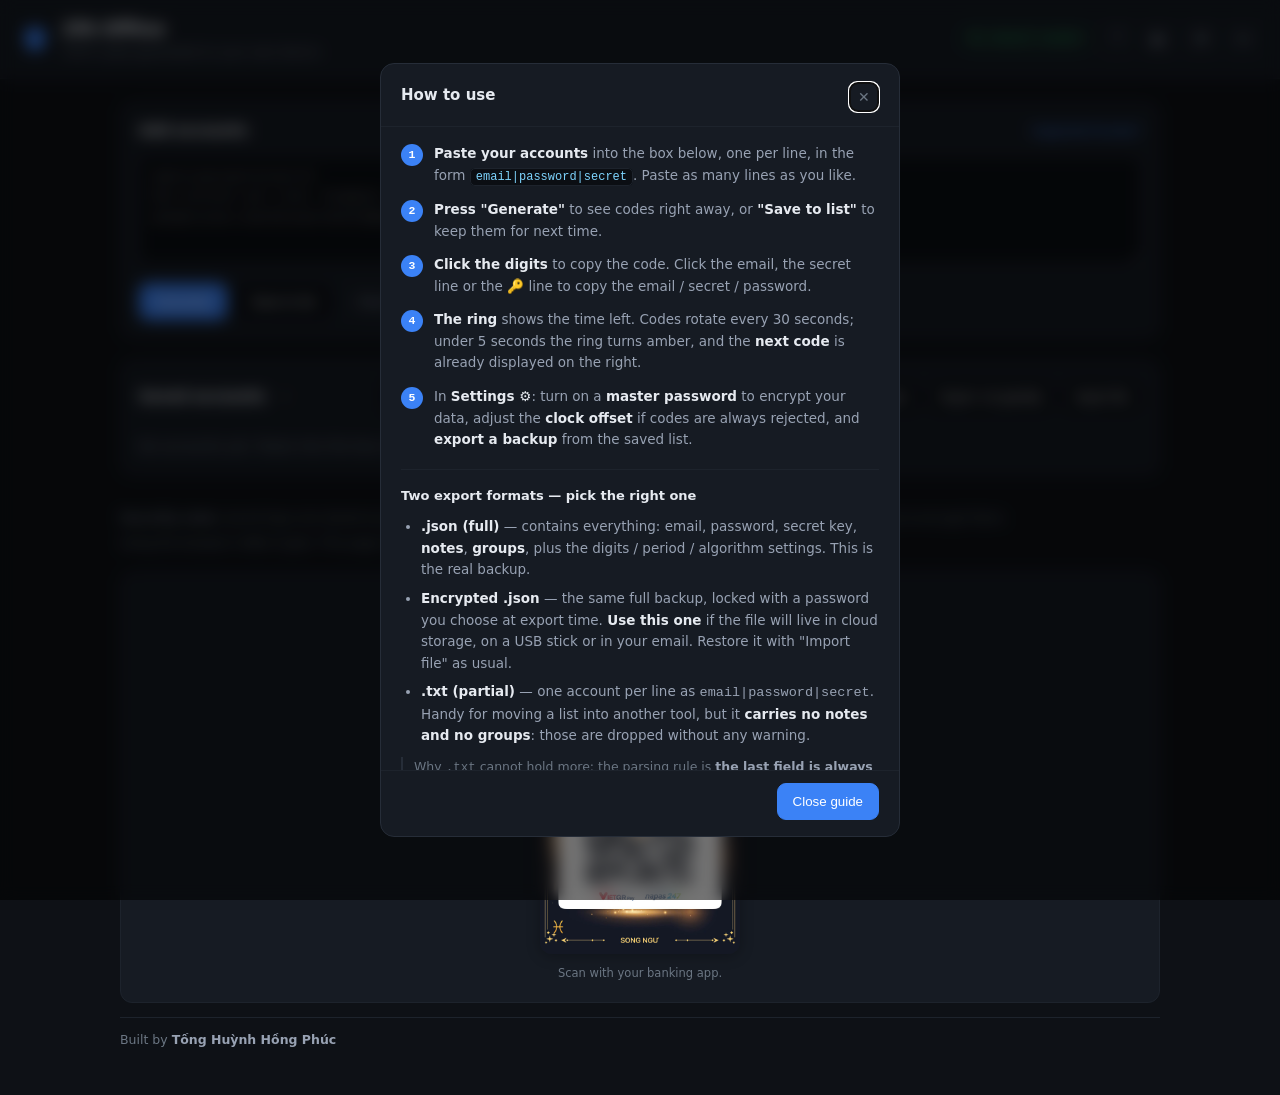
<file: index.html>
<!DOCTYPE html>
<html lang="vi" data-theme="dark">
<head>
<meta charset="utf-8">
<meta name="viewport" content="width=device-width, initial-scale=1, viewport-fit=cover">
<meta name="color-scheme" content="dark light">
<meta name="referrer" content="no-referrer">
<!-- connect-src 'none' khiến trang KHÔNG THỂ gửi request đi đâu, ở mức trình duyệt
     cưỡng chế. Người dùng tự kiểm chứng được bằng DevTools thay vì phải tin lời hứa.
     Đặt ở <meta> nên chỉ áp cho document, không áp cho sw.js (service worker cần
     fetch để cache offline). -->
<meta http-equiv="Content-Security-Policy" content="default-src 'none'; script-src 'self'; style-src 'self'; img-src 'self'; manifest-src 'self'; worker-src 'self'; connect-src 'none'; base-uri 'none'; form-action 'none'">
<title>2FA Offline — Tạo mã xác thực tại máy</title>
<link rel="manifest" href="manifest.webmanifest">
<link rel="icon" href="icons/icon.svg" type="image/svg+xml">
<link rel="stylesheet" href="css/style.css">
</head>
<body>

<header class="topbar">
  <div class="brand">
    <svg class="brand-mark" viewBox="0 0 24 24" aria-hidden="true">
      <path d="M12 2 4 5.5v6c0 5 3.4 9.4 8 10.5 4.6-1.1 8-5.5 8-10.5v-6L12 2z"/>
    </svg>
    <div>
      <h1>2FA Offline</h1>
      <p class="brand-sub" data-i18n="brandSub"></p>
    </div>
  </div>
  <div class="topbar-actions">
    <span class="pill pill-ok" id="netBadge" data-i18n="netBadge"
          data-i18n-attr="title:netBadgeTitle"></span>
    <button class="icon-btn" id="btnLock" type="button"
            data-i18n-attr="title:lockNow;aria-label:lockNow" hidden>🔒</button>
    <button class="icon-btn" id="btnGuide" type="button" aria-expanded="false" aria-controls="guide"
            data-i18n-attr="title:guideBtn;aria-label:guideBtn">?</button>
    <button class="icon-btn" id="btnTheme" type="button"
            data-i18n-attr="title:themeBtn;aria-label:themeBtn">◐</button>
    <button class="icon-btn" id="btnSettings" type="button"
            data-i18n-attr="title:settingsBtn;aria-label:settingsBtn">⚙</button>
    <button class="icon-btn icon-btn-text" id="btnLang" type="button"
            data-i18n="langSwitchLabel" data-i18n-attr="title:langSwitchTitle;aria-label:langSwitchTitle"></button>
  </div>
</header>

<main>
  <!-- ============ Ô nhập nhanh ============ -->
  <section class="card panel">
    <div class="panel-head">
      <h2 data-i18n="inputHeading"></h2>
      <button class="link-btn" id="btnFormatHelp" type="button" data-i18n="formatHelpBtn"></button>
    </div>

    <textarea id="input" spellcheck="false" autocapitalize="off" autocorrect="off"
      data-i18n-attr="placeholder:inputPlaceholder"></textarea>

    <div id="formatHelp" class="help" hidden>
      <ul>
        <li data-i18n-html="fmt1"></li>
        <li data-i18n-html="fmt2"></li>
        <li data-i18n-html="fmt3"></li>
        <li data-i18n-html="fmt4"></li>
      </ul>
    </div>

    <div class="row-actions">
      <button class="btn btn-primary" id="btnGenerate" type="button" data-i18n="btnGenerate"></button>
      <button class="btn" id="btnSaveAll" type="button" data-i18n="btnSaveAll"></button>
      <button class="btn btn-ghost" id="btnClearInput" type="button" data-i18n="btnClearInput"></button>
      <label class="inline-field"><span data-i18n="saveGroupLabel"></span>
        <input type="text" id="saveGroup" list="groupList" autocomplete="off" maxlength="40"
               data-i18n-attr="placeholder:saveGroupPlaceholder">
      </label>
    </div>

    <datalist id="groupList"></datalist>

    <div id="parseErrors" class="errors" hidden></div>
    <div id="quickList" class="grid"></div>
  </section>

  <!-- ============ Danh sách đã lưu ============ -->
  <section class="card panel">
    <div class="panel-head">
      <h2><span data-i18n="vaultHeading"></span> <span class="count" id="vaultCount">0</span></h2>
      <div class="panel-tools">
        <input type="search" id="search" autocomplete="off"
               data-i18n-attr="placeholder:searchPlaceholder">
        <button class="btn btn-sm" id="btnSelectMode" type="button"></button>
        <button class="btn btn-sm" id="btnExportJson" type="button"
                data-i18n="btnExportJson" data-i18n-attr="title:exportJsonTitle"></button>
        <button class="btn btn-sm" id="btnExportEnc" type="button"
                data-i18n="btnExportEnc" data-i18n-attr="title:exportEncTitle"></button>
        <button class="btn btn-sm" id="btnExportTxt" type="button"
                data-i18n="btnExportTxt" data-i18n-attr="title:exportTxtTitle"></button>
        <button class="btn btn-sm" id="btnImport" type="button" data-i18n="btnImport"></button>
        <input type="file" id="fileImport" accept=".json,.txt,.csv,text/plain,application/json" hidden>
      </div>
    </div>

    <div id="groupBar" class="group-bar" hidden></div>

    <div id="groupActions" class="group-actions" hidden>
      <span><span data-i18n="groupWord"></span> <b id="gaName"></b></span>
      <span class="ga-colors" id="gaColors" role="radiogroup" data-i18n-attr="aria-label:colorLabel"></span>
      <button class="btn btn-sm" id="btnGroupRename" type="button" data-i18n="btnGroupRename"></button>
      <button class="btn btn-sm btn-danger" id="btnGroupDelete" type="button" data-i18n="btnGroupDelete"></button>
    </div>

    <div id="bulkBar" class="bulk-bar" hidden>
      <span class="bulk-count"><span data-i18n="bulkSelected"></span> <b id="bulkCount">0</b></span>
      <input type="text" id="bulkGroup" list="groupList" maxlength="40" autocomplete="off"
             data-i18n-attr="placeholder:bulkGroupPlaceholder">
      <button class="btn btn-sm btn-primary" id="btnBulkAssign" type="button" data-i18n="btnBulkAssign"></button>
      <button class="btn btn-sm" id="btnBulkUngroup" type="button" data-i18n="btnBulkUngroup"></button>
      <button class="btn btn-sm" id="btnBulkSelectAll" type="button" data-i18n="btnBulkSelectAll"></button>
      <button class="btn btn-sm" id="btnBulkClear" type="button" data-i18n="btnBulkClear"></button>
      <button class="btn btn-sm btn-danger" id="btnBulkDelete" type="button" data-i18n="btnBulkDelete"></button>
    </div>

    <div id="vaultList" class="grid"></div>
    <p class="empty" id="vaultEmpty"></p>
  </section>
</main>

<footer class="foot">
  <p id="footSecurity"></p>
  <p class="crypto-note" id="cryptoNote"></p>

  <!-- Tự ẩn nếu chưa có icons/donate-qr.png. Trình xử lý gắn bằng JS chứ không
       dùng onerror inline, vì CSP script-src 'self' chặn inline handler. -->
  <section class="support" id="support" hidden>
    <h2 data-i18n="supportHeading"></h2>
    <p data-i18n="supportText"></p>
    <img id="donateQr" src="icons/donate-qr.png" data-i18n-attr="alt:qrAlt">
    <p class="support-note" data-i18n="supportNote"></p>
  </section>

  <p class="credit" data-i18n-html="credit"></p>
</footer>

<!-- ============ Dialog: hướng dẫn sử dụng ============ -->
<dialog id="guideDialog" class="dlg modal">
  <div class="modal-head">
    <h3 data-i18n="guideHeading"></h3>
    <button class="modal-close" id="btnGuideClose" type="button"
            data-i18n-attr="title:btnClose;aria-label:btnClose">✕</button>
  </div>

  <div class="modal-body">
    <ol class="guide-steps">
      <li><span class="step-num">1</span><span data-i18n-html="guideStep1"></span></li>
      <li><span class="step-num">2</span><span data-i18n-html="guideStep2"></span></li>
      <li><span class="step-num">3</span><span data-i18n-html="guideStep3"></span></li>
      <li><span class="step-num">4</span><span data-i18n-html="guideStep4"></span></li>
      <li><span class="step-num">5</span><span data-i18n-html="guideStep5"></span></li>
    </ol>

    <h4 class="guide-sec-title" data-i18n="guideExportTitle"></h4>
    <ul class="guide-notes">
      <li data-i18n-html="guideExportJson"></li>
      <li data-i18n-html="guideExportEnc"></li>
      <li data-i18n-html="guideExportTxt"></li>
    </ul>
    <p class="guide-aside" data-i18n-html="guideExportWhy"></p>
    <p class="guide-tip" data-i18n-html="guideExportAdvice"></p>

    <h4 class="guide-sec-title" data-i18n="guideNoteTitle"></h4>
    <ul class="guide-notes">
      <li data-i18n-html="guideNote1"></li>
      <li data-i18n-html="guideNote2"></li>
    </ul>

    <h4 class="guide-risk-title" data-i18n="guideRiskTitle"></h4>
    <ul class="guide-risks">
      <li data-i18n-html="guideRisk1"></li>
      <li data-i18n-html="guideRisk2"></li>
      <li data-i18n-html="guideRisk3"></li>
      <li data-i18n-html="guideRisk4"></li>
      <li data-i18n-html="guideRisk5"></li>
      <li data-i18n-html="guideRisk6"></li>
    </ul>
  </div>

  <div class="modal-foot">
    <button class="btn btn-primary" id="btnGuideDone" type="button" data-i18n="guideClose"></button>
  </div>
</dialog>

<!-- ============ Màn khoá ============ -->
<div id="lockScreen" class="lock" hidden>
  <div class="lock-box">
    <svg class="lock-icon" viewBox="0 0 24 24" aria-hidden="true">
      <path d="M12 2 4 5.5v6c0 5 3.4 9.4 8 10.5 4.6-1.1 8-5.5 8-10.5v-6L12 2z"/>
    </svg>
    <h2 data-i18n="lockHeading"></h2>
    <p class="lock-sub" data-i18n="lockSub"></p>
    <form id="lockForm" autocomplete="off">
      <input type="password" id="lockPw" autocomplete="current-password"
             data-i18n-attr="placeholder:lockPwPlaceholder">
      <p class="dlg-error" id="lockErr" hidden></p>
      <button class="btn btn-primary" id="btnUnlock" type="submit" data-i18n="btnUnlock"></button>
    </form>
    <button class="link-btn" id="btnForgot" type="button" data-i18n="btnForgot"></button>
    <button class="link-btn link-danger" id="btnLockWipe" type="button" data-i18n="btnLockWipe"></button>
  </div>
</div>

<!-- ============ Dialog: sửa tài khoản ============ -->
<dialog id="editDialog" class="dlg">
  <form method="dialog" id="editForm">
    <h3 id="editTitle" data-i18n="editTitle"></h3>
    <label><span data-i18n="fLabel"></span>
      <input type="text" id="fLabel" autocomplete="off" required>
    </label>
    <label><span data-i18n="fPassword"></span> <span class="muted" data-i18n="optional"></span>
      <span class="field-reveal">
        <input type="password" id="fPassword" autocomplete="new-password">
        <button class="btn btn-sm btn-ghost" id="btnTogglePw" type="button" aria-pressed="false"
                aria-controls="fPassword" data-i18n="btnShowField"></button>
      </span>
    </label>
    <label><span data-i18n="fSecret"></span>
      <input type="text" id="fSecret" autocomplete="off" spellcheck="false" required>
    </label>
    <label><span data-i18n="fGroup"></span> <span class="muted" data-i18n="groupHint"></span>
      <input type="text" id="fGroup" list="groupList" autocomplete="off" maxlength="40">
    </label>
    <label><span data-i18n="fNote"></span> <span class="muted" data-i18n="optional"></span>
      <input type="text" id="fNote" autocomplete="off">
    </label>
    <div class="field-row">
      <label><span data-i18n="fDigits"></span>
        <select id="fDigits"><option>6</option><option>7</option><option>8</option></select>
      </label>
      <label><span data-i18n="fPeriod"></span>
        <input type="number" id="fPeriod" min="10" max="300" step="1">
      </label>
      <label><span data-i18n="fAlgorithm"></span>
        <select id="fAlgorithm">
          <option value="SHA-1">SHA-1</option>
          <option value="SHA-256">SHA-256</option>
          <option value="SHA-512">SHA-512</option>
        </select>
      </label>
    </div>
    <p class="dlg-error" id="editError" hidden></p>
    <div class="dlg-actions">
      <button class="btn btn-ghost" value="cancel" type="submit" data-i18n="btnCancel"></button>
      <button class="btn btn-primary" id="btnEditSave" value="save" type="submit" data-i18n="btnSave"></button>
    </div>
  </form>
</dialog>

<!-- ============ Dialog: đặt mật khẩu chính ============ -->
<dialog id="pwDialog" class="dlg">
  <form id="pwForm" autocomplete="off">
    <h3 id="pwTitle"></h3>
    <p class="muted small" id="pwIntro"></p>
    <label><span data-i18n="pwNew"></span>
      <input type="password" id="pwNew" autocomplete="new-password">
    </label>
    <label><span data-i18n="pwConfirm"></span>
      <input type="password" id="pwConfirm" autocomplete="new-password">
    </label>
    <p class="warn-box" id="pwWarn" data-i18n="pwWarn"></p>
    <p class="dlg-error" id="pwError" hidden></p>
    <div class="dlg-actions">
      <button class="btn btn-ghost" type="button" id="btnPwCancel" data-i18n="btnCancel"></button>
      <button class="btn btn-primary" id="btnPwOk" type="submit" data-i18n="btnConfirm"></button>
    </div>
  </form>
</dialog>

<!-- ============ Dialog: mở file backup mã hoá ============ -->
<dialog id="backupPwDialog" class="dlg">
  <form id="bpForm" autocomplete="off">
    <h3 data-i18n="bpHeading"></h3>
    <p class="muted small" data-i18n="bpIntro"></p>
    <label><span data-i18n="bpPwLabel"></span>
      <input type="password" id="bpPw" autocomplete="off">
    </label>
    <p class="dlg-error" id="bpError" hidden></p>
    <div class="dlg-actions">
      <button class="btn btn-ghost" type="button" id="btnBpCancel" data-i18n="btnCancel"></button>
      <button class="btn btn-primary" id="btnBpOk" type="submit" data-i18n="btnDecrypt"></button>
    </div>
  </form>
</dialog>

<!-- ============ Dialog: cài đặt ============ -->
<dialog id="settingsDialog" class="dlg">
  <form method="dialog">
    <h3 data-i18n="settingsHeading"></h3>

    <label class="check">
      <input type="checkbox" id="sReveal"> <span data-i18n="sReveal"></span>
    </label>
    <label class="check">
      <input type="checkbox" id="sShowPw"> <span data-i18n="sShowPw"></span>
    </label>
    <label class="check">
      <input type="checkbox" id="sClearClip"> <span data-i18n="sClearClip"></span>
    </label>

    <label><span data-i18n="langLabel"></span>
      <select id="sLang">
        <option value="vi">Tiếng Việt</option>
        <option value="en">English</option>
      </select>
    </label>

    <label><span data-i18n="sOffset"></span>
      <input type="number" id="sOffset" step="1" value="0">
    </label>
    <p class="muted small"><span data-i18n="offsetHint"></span> <span id="clockNow">—</span></p>

    <div class="sec-block">
      <h4 data-i18n="mkHeading"></h4>
      <p class="muted small" id="encStatus">—</p>
      <div class="row-actions">
        <button class="btn btn-sm" id="btnEncEnable" type="button" data-i18n="btnEncEnable"></button>
        <button class="btn btn-sm" id="btnEncChange" type="button" data-i18n="btnEncChange"></button>
        <button class="btn btn-sm btn-danger" id="btnEncDisable" type="button" data-i18n="btnEncDisable"></button>
      </div>
      <label><span data-i18n="autoLockLabel"></span>
        <select id="sAutoLock">
          <option value="0"></option>
          <option value="1"></option>
          <option value="5"></option>
          <option value="15"></option>
          <option value="60"></option>
        </select>
      </label>
      <label class="check">
        <input type="checkbox" id="sLockOnHide"> <span data-i18n="sLockOnHide"></span>
      </label>
    </div>

    <p class="muted small" id="persistStatus"></p>

    <div class="danger-zone">
      <button class="btn btn-danger btn-sm" id="btnWipe" type="button" data-i18n="btnWipe"></button>
    </div>

    <div class="dlg-actions">
      <button class="btn btn-primary" value="close" type="submit" data-i18n="btnClose"></button>
    </div>
  </form>
</dialog>

<div id="toast" class="toast" role="status" aria-live="polite"></div>
<div id="busy" class="busy" hidden><div class="busy-box"><span class="spinner"></span><span id="busyText"></span></div></div>

<script src="js/i18n.js"></script>
<script src="js/base32.js"></script>
<script src="js/sha.js"></script>
<script src="js/totp.js"></script>
<script src="js/parser.js"></script>
<script src="js/crypto.js"></script>
<script src="js/storage.js"></script>
<script src="js/app.js"></script>
</body>
</html>
</file>
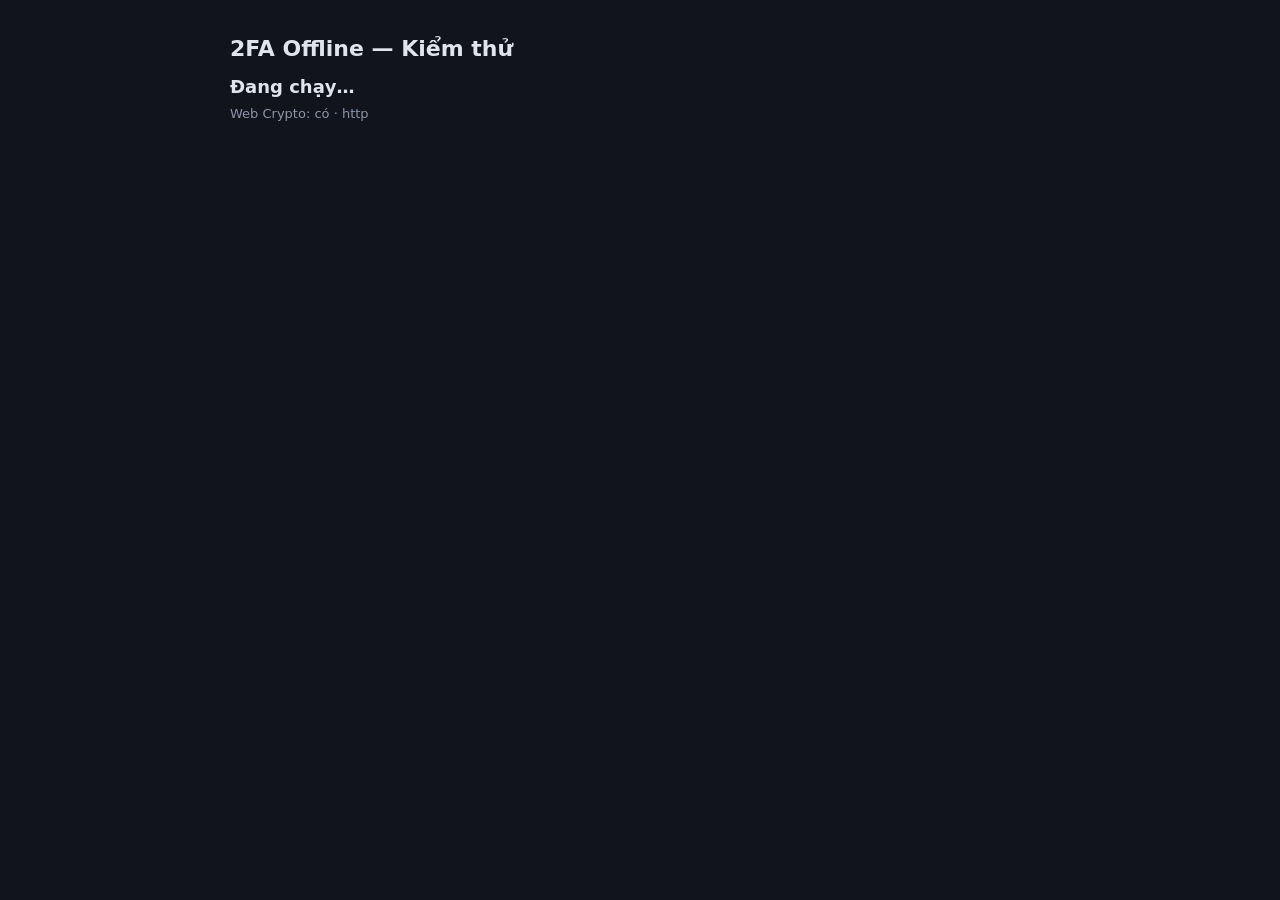
<file: tests/index.html>
<!DOCTYPE html>
<html lang="vi">
<head>
<meta charset="utf-8">
<meta name="viewport" content="width=device-width, initial-scale=1">
<meta http-equiv="Content-Security-Policy" content="default-src 'none'; script-src 'self'; style-src 'self'; connect-src 'none'">
<title>2FA Offline — Kiểm thử</title>
<link rel="stylesheet" href="test.css">
</head>
<body>
<main>
  <h1>2FA Offline — Kiểm thử</h1>
  <p id="summary" class="summary">Đang chạy…</p>
  <p id="env" class="env"></p>
  <ol id="results" class="results"></ol>
</main>

<!-- Nạp nguyên văn module của app, cùng thứ tự như index.html. -->
<script src="../js/base32.js"></script>
<script src="../js/sha.js"></script>
<script src="../js/totp.js"></script>
<script src="../js/parser.js"></script>
<script src="../js/crypto.js"></script>
<script src="../js/storage.js"></script>
<script src="tests.js"></script>
<script src="runner-browser.js"></script>
</body>
</html>
</file>
<file: css/style.css>
/* ---------- Tokens ---------- */
:root {
  --bg: #0e1116;
  --bg-elev: #161b23;
  --bg-input: #0b0e13;
  --border: #262d38;
  --border-soft: #1d232c;
  --text: #e6eaf0;
  --text-dim: #98a2b3;
  --text-mute: #6b7683;
  --accent: #3b82f6;
  --accent-hover: #2f6fdd;
  --ok: #22c55e;
  --warn: #f59e0b;
  --danger: #ef4444;
  --code: #7dd3fc;
  --radius: 12px;
  --mono: ui-monospace, "SF Mono", "Cascadia Mono", Consolas, "Liberation Mono", monospace;
}

[data-theme="light"] {
  --bg: #f4f6f9;
  --bg-elev: #ffffff;
  --bg-input: #f8fafc;
  --border: #dde3ec;
  --border-soft: #e9edf3;
  --text: #131920;
  --text-dim: #55606f;
  --text-mute: #8a95a3;
  --accent: #2563eb;
  --accent-hover: #1d4ed8;
  --code: #0369a1;
}

* { box-sizing: border-box; }

/* Quy tắc [hidden] của trình duyệt là UA style, nên BẤT KỲ khai báo display nào
   ta viết (display:flex trên .acct, display:grid trên .icon-btn…) đều thắng nó và
   làm thuộc tính hidden mất tác dụng. Đặt một lần ở đây để không phải nhớ thêm
   .foo[hidden] mỗi lần tạo component mới. */
[hidden] { display: none !important; }

/* Cùng cái bẫy đó với <dialog>: quy tắc dialog:not([open]){display:none} cũng là
   UA style, nên bất kỳ khai báo display nào ta đặt lên dialog (ví dụ display:flex
   để dựng layout modal) sẽ khiến dialog hiện thường trực ngay cả khi đã đóng. */
dialog:not([open]) { display: none !important; }

html, body { margin: 0; padding: 0; }

body {
  background: var(--bg);
  color: var(--text);
  font: 15px/1.55 system-ui, -apple-system, "Segoe UI", Roboto, "Helvetica Neue", sans-serif;
  -webkit-font-smoothing: antialiased;
  padding-bottom: 40px;
}

/* ---------- Topbar ---------- */
.topbar {
  display: flex;
  align-items: center;
  justify-content: space-between;
  gap: 16px;
  flex-wrap: wrap;
  padding: 16px 20px;
  border-bottom: 1px solid var(--border-soft);
  background: var(--bg-elev);
  position: sticky;
  top: 0;
  z-index: 20;
}

.brand { display: flex; align-items: center; gap: 12px; }
.brand-mark { width: 30px; height: 30px; fill: var(--accent); flex: none; }
.brand h1 { font-size: 17px; margin: 0; letter-spacing: -0.2px; }
.brand-sub { margin: 1px 0 0; font-size: 12px; color: var(--text-mute); }

.topbar-actions { display: flex; align-items: center; gap: 8px; }

.pill {
  font-size: 11.5px;
  padding: 4px 10px;
  border-radius: 999px;
  border: 1px solid var(--border);
  color: var(--text-dim);
  white-space: nowrap;
}
.pill-ok { color: var(--ok); border-color: color-mix(in srgb, var(--ok) 35%, transparent); }
.pill-warn { color: var(--warn); border-color: color-mix(in srgb, var(--warn) 40%, transparent); }

.icon-btn {
  width: 34px; height: 34px;
  display: grid; place-items: center;
  font-size: 16px;
  border-radius: 9px;
  border: 1px solid var(--border);
  background: transparent;
  color: var(--text-dim);
  cursor: pointer;
}
.icon-btn:hover { background: var(--bg-input); color: var(--text); }
.icon-btn-text { font-size: 11.5px; font-weight: 700; letter-spacing: .4px; }

/* ---------- Layout ---------- */
main {
  max-width: 1080px;
  margin: 0 auto;
  padding: 22px 20px;
  display: flex;
  flex-direction: column;
  gap: 20px;
}

.card {
  background: var(--bg-elev);
  border: 1px solid var(--border-soft);
  border-radius: var(--radius);
}
.panel { padding: 18px; }

.panel-head {
  display: flex;
  align-items: center;
  justify-content: space-between;
  gap: 12px;
  flex-wrap: wrap;
  margin-bottom: 14px;
}
.panel-head h2 { font-size: 14px; margin: 0; font-weight: 600; letter-spacing: 0.2px; }
.count {
  font: 600 11px/1 var(--mono);
  background: var(--bg-input);
  border: 1px solid var(--border);
  color: var(--text-dim);
  padding: 3px 7px;
  border-radius: 999px;
  margin-left: 4px;
}
.panel-tools { display: flex; gap: 8px; flex-wrap: wrap; align-items: center; }

/* ---------- Inputs ---------- */
textarea, input[type="text"], input[type="password"], input[type="number"],
input[type="search"], select {
  width: 100%;
  background: var(--bg-input);
  border: 1px solid var(--border);
  color: var(--text);
  border-radius: 9px;
  padding: 10px 12px;
  font-size: 14px;
  font-family: inherit;
  outline: none;
}
textarea {
  min-height: 108px;
  resize: vertical;
  font-family: var(--mono);
  font-size: 13px;
  line-height: 1.6;
}
textarea:focus, input:focus, select:focus {
  border-color: var(--accent);
  box-shadow: 0 0 0 3px color-mix(in srgb, var(--accent) 18%, transparent);
}
input[type="search"] { width: 190px; }

.row-actions { display: flex; gap: 8px; flex-wrap: wrap; margin-top: 12px; }

.btn {
  font: 500 13.5px/1 inherit;
  padding: 10px 15px;
  border-radius: 9px;
  border: 1px solid var(--border);
  background: var(--bg-input);
  color: var(--text);
  cursor: pointer;
  white-space: nowrap;
  transition: transform .2s var(--spring), background .15s, border-color .15s;
}
.btn:hover { border-color: var(--text-mute); }
.btn:active:not([disabled]) { transform: scale(.95); }
.btn-primary { background: var(--accent); border-color: var(--accent); color: #fff; }
.btn-primary:hover:not([disabled]) {
  background: var(--accent-hover);
  border-color: var(--accent-hover);
  transform: translateY(-1px);
}
.btn-ghost { background: transparent; color: var(--text-dim); }
.btn-danger { background: transparent; border-color: color-mix(in srgb, var(--danger) 50%, transparent); color: var(--danger); }
.btn-danger:hover { background: color-mix(in srgb, var(--danger) 12%, transparent); }
.btn-sm { padding: 7px 11px; font-size: 12.5px; }

.link-btn {
  background: none; border: 0; padding: 0;
  color: var(--accent); font-size: 12.5px; cursor: pointer;
}
.link-btn:hover { text-decoration: underline; }
.link-danger { color: var(--danger); font-size: 12px; }

/* ---------- Hướng dẫn sử dụng (modal) ---------- */

/* Easing lò xo: vọt qua đích một chút rồi lắc về, cho cảm giác "bật" ra
   thay vì trượt phẳng. */
:root { --spring: cubic-bezier(0.34, 1.56, 0.64, 1); }

.modal {
  width: min(620px, calc(100vw - 32px));
  max-height: min(86vh, 780px);
  padding: 0;
  overflow: hidden;
}
/* display CHỈ đặt ở trạng thái mở — xem chú thích dialog:not([open]) ở đầu file. */
.modal[open] {
  display: flex;
  flex-direction: column;
  /* Dialog chỉ được vẽ khi có [open], nên animation tự chạy đúng lúc mở —
     không cần @starting-style, chạy được trên mọi trình duyệt có <dialog>. */
  animation: modalIn .34s var(--spring) both;
}
.modal[open]::backdrop { animation: backdropIn .3s ease both; }
.modal.closing { animation: modalOut .18s ease-in both; }
.modal.closing::backdrop { animation: backdropOut .18s ease-in both; }

@keyframes modalIn {
  from { opacity: 0; transform: translateY(20px) scale(.95); }
  to   { opacity: 1; transform: none; }
}
@keyframes modalOut {
  from { opacity: 1; transform: none; }
  to   { opacity: 0; transform: translateY(10px) scale(.97); }
}
@keyframes backdropIn  { from { opacity: 0; } to { opacity: 1; } }
@keyframes backdropOut { from { opacity: 1; } to { opacity: 0; } }

.modal::backdrop {
  background: rgba(4, 7, 12, .55);
  backdrop-filter: blur(8px);
  -webkit-backdrop-filter: blur(8px);
}
[data-theme="light"] .modal::backdrop { background: rgba(30, 41, 59, .35); }

.modal-head {
  display: flex;
  align-items: center;
  justify-content: space-between;
  gap: 12px;
  padding: 18px 20px 14px;
  border-bottom: 1px solid var(--border-soft);
  flex: none;
}
.modal-head h3 { margin: 0; font-size: 15px; }

.modal-close {
  width: 30px; height: 30px;
  flex: none;
  display: grid;
  place-items: center;
  font-size: 14px;
  border-radius: 8px;
  border: 1px solid transparent;
  background: transparent;
  color: var(--text-mute);
  cursor: pointer;
  transition: background .15s, color .15s, transform .2s var(--spring);
}
.modal-close:hover { background: var(--bg-input); color: var(--text); transform: rotate(90deg); }

.modal-body { padding: 16px 20px; overflow-y: auto; flex: 1 1 auto; }
.modal-foot {
  padding: 12px 20px 16px;
  border-top: 1px solid var(--border-soft);
  display: flex;
  justify-content: flex-end;
  flex: none;
}

/* Từng mục hiện lần lượt, tạo cảm giác nội dung "rơi vào chỗ".
   Chỉ trải độ trễ cho các bước — đó là phần nhìn thấy ngay khi mở. Các mục bên
   dưới phải cuộn mới tới, nên trải tiếp chỉ làm modal có cảm giác ì. */
.modal[open] .guide-steps li,
.modal[open] .guide-notes li,
.modal[open] .guide-risks li { animation: itemIn .3s var(--spring) both; }
@keyframes itemIn {
  from { opacity: 0; transform: translateY(8px) scale(.98); }
  to   { opacity: 1; transform: none; }
}
.modal[open] .guide-steps li:nth-child(1) { animation-delay: .06s; }
.modal[open] .guide-steps li:nth-child(2) { animation-delay: .10s; }
.modal[open] .guide-steps li:nth-child(3) { animation-delay: .14s; }
.modal[open] .guide-steps li:nth-child(4) { animation-delay: .18s; }
.modal[open] .guide-steps li:nth-child(5) { animation-delay: .22s; }

.guide-steps {
  margin: 0;
  padding: 0;
  list-style: none;
  font-size: 13.5px;
  color: var(--text-dim);
}
.guide-steps li {
  display: flex;
  gap: 11px;
  align-items: flex-start;
  margin: 0 0 12px;
  line-height: 1.6;
}
.step-num {
  flex: none;
  width: 22px; height: 22px;
  margin-top: 1px;
  display: grid;
  place-items: center;
  border-radius: 50%;
  background: var(--accent);
  color: #fff;
  font: 600 11.5px/1 var(--mono);
}

.guide-risks { margin: 0; padding-left: 20px; font-size: 13.5px; color: var(--text-dim); }
.guide-risks li { margin: 7px 0; line-height: 1.6; }
.guide-steps b, .guide-risks b { color: var(--text); font-weight: 600; }
.guide-steps code, .guide-risks code {
  font-family: var(--mono);
  font-size: 12px;
  color: var(--code);
  background: var(--bg-input);
  border: 1px solid var(--border-soft);
  border-radius: 5px;
  padding: 1px 5px;
}

.guide-sec-title, .guide-risk-title {
  margin: 18px 0 10px;
  font-size: 13px;
  font-weight: 600;
  border-top: 1px solid var(--border-soft);
  padding-top: 16px;
}
.guide-sec-title { color: var(--text); }
.guide-risk-title { color: var(--warn); }

.guide-notes { margin: 0; padding-left: 20px; font-size: 13.5px; color: var(--text-dim); }
.guide-notes li { margin: 7px 0; line-height: 1.6; }
.guide-notes b { color: var(--text); font-weight: 600; }

/* Giải thích phụ: đúng nhưng không phải thứ người dùng cần nhớ */
.guide-aside {
  margin: 10px 0 0;
  font-size: 12.5px;
  line-height: 1.6;
  color: var(--text-mute);
  border-left: 2px solid var(--border);
  padding-left: 11px;
}
.guide-aside b { color: var(--text-dim); font-weight: 600; }

/* Lời khuyên rút gọn: đây mới là thứ cần đọng lại */
.guide-tip {
  margin: 12px 0 0;
  font-size: 13px;
  line-height: 1.6;
  color: var(--text-dim);
  background: color-mix(in srgb, var(--accent) 10%, transparent);
  border: 1px solid color-mix(in srgb, var(--accent) 28%, transparent);
  border-radius: 9px;
  padding: 10px 12px;
}
.guide-tip b { color: var(--text); font-weight: 600; }
.guide-risks li::marker { color: var(--warn); }

.help {
  margin: 12px 0 0;
  padding: 12px 14px;
  border: 1px dashed var(--border);
  border-radius: 9px;
  font-size: 13px;
  color: var(--text-dim);
}
.help ul { margin: 0; padding-left: 18px; }
.help li { margin: 3px 0; }
.help code, .foot code { font-family: var(--mono); font-size: 12px; color: var(--code); }

.errors {
  margin-top: 12px;
  border: 1px solid color-mix(in srgb, var(--danger) 45%, transparent);
  background: color-mix(in srgb, var(--danger) 8%, transparent);
  border-radius: 9px;
  padding: 10px 12px;
  font-size: 12.5px;
  color: var(--text);
}
.errors b { color: var(--danger); }
.errors div { margin-top: 4px; font-family: var(--mono); font-size: 11.5px; color: var(--text-dim); word-break: break-all; }

/* ---------- Danh sách mã ---------- */
.grid {
  display: grid;
  grid-template-columns: repeat(auto-fill, minmax(320px, 1fr));
  gap: 12px;
  margin-top: 14px;
}
.grid:empty { margin-top: 0; }

.acct {
  border: 1px solid var(--border);
  border-radius: 11px;
  padding: 13px 14px;
  background: var(--bg-input);
  display: flex;
  flex-direction: column;
  gap: 10px;
  min-width: 0;
}
.acct.expiring { border-color: color-mix(in srgb, var(--warn) 55%, transparent); }
.acct.invalid { border-color: color-mix(in srgb, var(--danger) 55%, transparent); }

.acct-top { display: flex; align-items: flex-start; justify-content: space-between; gap: 10px; }
.acct-label {
  font-size: 13px;
  font-weight: 600;
  word-break: break-all;
  min-width: 0;
  cursor: pointer;
  border-radius: 6px;
  padding: 2px 4px;
  margin: -2px -4px;
}
.acct-label:hover { background: color-mix(in srgb, var(--accent) 14%, transparent); }
.acct-issuer { font-size: 11.5px; color: var(--text-mute); font-weight: 400; }
.acct-menu { display: flex; gap: 4px; flex: none; }
.acct-menu button {
  width: 26px; height: 26px;
  display: grid; place-items: center;
  border-radius: 7px;
  border: 1px solid transparent;
  background: transparent;
  color: var(--text-mute);
  cursor: pointer;
  font-size: 13px;
}
.acct-menu button:hover { border-color: var(--border); color: var(--text); }

.acct-main { display: flex; align-items: center; gap: 12px; }

.code {
  font: 600 30px/1 var(--mono);
  letter-spacing: 3px;
  color: var(--text);
  cursor: pointer;
  user-select: all;
  padding: 2px 4px;
  border-radius: 7px;
  flex: 1;
  min-width: 0;
}
.code:hover { background: color-mix(in srgb, var(--accent) 14%, transparent); }
.code.err { font-size: 13px; letter-spacing: 0; color: var(--danger); cursor: default; }
.code.err:hover { background: none; }

.ring { width: 42px; height: 42px; flex: none; transform: rotate(-90deg); }
.ring circle { fill: none; stroke-width: 3; }
.ring .ring-bg { stroke: var(--border); }
.ring .ring-fg {
  stroke: var(--accent);
  stroke-linecap: round;
  transition: stroke-dashoffset .18s linear, stroke .3s;
}
.acct.expiring .ring-fg { stroke: var(--warn); }
.ring-wrap { position: relative; flex: none; display: grid; place-items: center; }
.ring-sec {
  position: absolute;
  font: 600 12px/1 var(--mono);
  color: var(--text-dim);
}

.acct-foot {
  display: flex;
  align-items: center;
  justify-content: space-between;
  gap: 8px;
  font-size: 11.5px;
  color: var(--text-mute);
  border-top: 1px solid var(--border-soft);
  padding-top: 8px;
  flex-wrap: wrap;
}
.acct-next { font-family: var(--mono); }
.acct-next b { color: var(--text-dim); font-weight: 600; letter-spacing: 1px; }
/* Dòng phụ (mật khẩu / ghi chú) nằm ngay dưới dòng secret, không cần vạch ngăn.
   Tách thành class để CSP có thể chặn hẳn style-src inline. */
.acct-foot-sub { border: 0; padding-top: 0; }

.secret-line, .pw-line {
  font-family: var(--mono);
  font-size: 11.5px;
  color: var(--text-mute);
  word-break: break-all;
  cursor: pointer;
}
.secret-line:hover, .pw-line:hover { color: var(--text-dim); }

.empty { color: var(--text-mute); font-size: 13.5px; margin: 6px 0 0; }

/* ---------- Nhóm ---------- */
.inline-field {
  display: flex;
  align-items: center;
  gap: 8px;
  font-size: 12.5px;
  color: var(--text-dim);
  white-space: nowrap;
}
.inline-field input { width: 150px; padding: 8px 10px; font-size: 13px; }

.group-bar {
  display: flex;
  flex-wrap: wrap;
  gap: 7px;
  margin-top: 14px;
  padding-bottom: 2px;
}

.chip {
  font: 500 12.5px/1 inherit;
  padding: 7px 12px;
  border-radius: 999px;
  border: 1px solid var(--border);
  background: var(--bg-input);
  color: var(--text-dim);
  cursor: pointer;
  display: inline-flex;
  align-items: center;
  gap: 7px;
  max-width: 100%;
  transition: transform .15s var(--spring, ease), background-color .2s, border-color .2s,
              color .2s, box-shadow .2s;
}
.chip:hover { border-color: var(--text-mute); color: var(--text); transform: translateY(-1px); }
.chip:active { transform: translateY(0) scale(.97); }
.chip[aria-pressed="true"] {
  background: var(--accent);
  border-color: var(--accent);
  color: #fff;
  box-shadow: 0 4px 14px color-mix(in srgb, var(--accent) 35%, transparent);
}
.chip-name { overflow: hidden; text-overflow: ellipsis; white-space: nowrap; }
.chip-count {
  font-family: var(--mono);
  font-size: 10.5px;
  min-width: 18px;
  padding: 2px 6px;
  border-radius: 999px;
  text-align: center;
  background: color-mix(in srgb, currentColor 14%, transparent);
}
.chip-none { font-style: italic; }

/* Màu nhóm: 1 trong 8 lớp. Người dùng có thể chọn; màu chọn được lưu trên từng tài
   khoản (mã hoá cùng vault), KHÔNG trong settings — nếu lưu trong settings thì
   TÊN NHÓM sẽ nằm dạng văn bản thường kể cả khi vault đã mã hoá. Chưa chọn thì
   màu suy ra tất định từ tên (hash).

   Mỗi lớp chỉ khai báo sắc độ (--gh). Độ sáng/bão hoà tính riêng cho từng theme:
   chữ sáng trên nền tối, chữ đậm trên nền sáng — cùng một màu vàng không thể
   đọc được trên cả hai. Các sắc độ cách đều nhau để 8 nhóm dễ phân biệt. */
.g0 { --gh: 221; }   /* xanh dương */
.g1 { --gh: 158; }   /* ngọc lục bảo */
.g2 { --gh: 38; }    /* hổ phách */
.g3 { --gh: 266; }   /* tím */
.g4 { --gh: 350; }   /* hồng đào */
.g5 { --gh: 190; }   /* lam ngọc */
.g6 { --gh: 316; }   /* hồng cánh sen */
.g7 { --gh: 84; }    /* xanh chanh */

.g0, .g1, .g2, .g3, .g4, .g5, .g6, .g7 {
  --g: hsl(var(--gh) 92% 74%);            /* chữ */
  --g-dot: hsl(var(--gh) 90% 62%);        /* chấm màu, vạch thẻ */
  --g-soft: hsl(var(--gh) 90% 62% / .12); /* nền nhạt */
  --g-strong: hsl(var(--gh) 90% 62% / .24);
  --g-line: hsl(var(--gh) 90% 66% / .32); /* viền */
}
[data-theme="light"] .g0, [data-theme="light"] .g1, [data-theme="light"] .g2,
[data-theme="light"] .g3, [data-theme="light"] .g4, [data-theme="light"] .g5,
[data-theme="light"] .g6, [data-theme="light"] .g7 {
  --g: hsl(var(--gh) 72% 33%);
  --g-dot: hsl(var(--gh) 78% 48%);
  --g-soft: hsl(var(--gh) 85% 50% / .09);
  --g-strong: hsl(var(--gh) 85% 50% / .18);
  --g-line: hsl(var(--gh) 70% 45% / .30);
}

/* Nhãn nhóm trên từng thẻ */
.acct-group {
  display: inline-flex;
  align-items: center;
  gap: 6px;
  margin-top: 5px;
  font-size: 10.5px;
  font-weight: 600;
  letter-spacing: .3px;
  color: var(--g);
  background: var(--g-soft);
  border: 1px solid var(--g-line);
  border-radius: 999px;
  padding: 3px 9px 3px 7px;
  max-width: 100%;
  vertical-align: middle;
}
.acct-group-name { overflow: hidden; text-overflow: ellipsis; white-space: nowrap; }

/* Chấm màu có quầng sáng nhẹ — dùng chung cho nhãn trên thẻ và chip lọc. */
.acct-group::before,
.chip.g0::before, .chip.g1::before, .chip.g2::before, .chip.g3::before,
.chip.g4::before, .chip.g5::before, .chip.g6::before, .chip.g7::before {
  content: "";
  flex: none;
  width: 7px;
  height: 7px;
  border-radius: 50%;
  background: var(--g-dot);
  box-shadow: 0 0 0 2px var(--g-soft), 0 0 8px var(--g-dot);
}

.chip.g0, .chip.g1, .chip.g2, .chip.g3,
.chip.g4, .chip.g5, .chip.g6, .chip.g7 {
  color: var(--g);
  border-color: var(--g-line);
  background: var(--g-soft);
}
.chip.g0:hover, .chip.g1:hover, .chip.g2:hover, .chip.g3:hover,
.chip.g4:hover, .chip.g5:hover, .chip.g6:hover, .chip.g7:hover {
  color: var(--g);
  border-color: var(--g-dot);
  background: var(--g-strong);
}
/* Đang chọn: KHÔNG dùng nền đặc + chữ trắng — chữ trắng trên vàng/chanh/lam ngọc
   gần như không đọc được. Thay bằng nền đậm hơn, viền màu và vòng sáng. */
.chip[aria-pressed="true"].g0, .chip[aria-pressed="true"].g1,
.chip[aria-pressed="true"].g2, .chip[aria-pressed="true"].g3,
.chip[aria-pressed="true"].g4, .chip[aria-pressed="true"].g5,
.chip[aria-pressed="true"].g6, .chip[aria-pressed="true"].g7 {
  color: var(--g);
  background: var(--g-strong);
  border-color: var(--g-dot);
  box-shadow: 0 0 0 3px var(--g-soft), 0 4px 16px var(--g-soft);
}

/* Vạch màu nhóm ở mép trái thẻ: nhìn lướt cũng biết thẻ thuộc nhóm nào. */
.acct.has-group { box-shadow: inset 3px 0 0 var(--g-dot); }

/* Bộ chọn màu nhóm trong thanh "Nhóm: …" */
.ga-colors { display: inline-flex; align-items: center; gap: 6px; flex-wrap: wrap; }
.swatch {
  width: 22px;
  height: 22px;
  padding: 0;
  border-radius: 50%;
  border: 2px solid transparent;
  background: var(--g-dot);
  box-shadow: 0 0 0 1px var(--g-line);
  cursor: pointer;
  transition: transform .12s ease, box-shadow .12s ease;
}
.swatch:hover { transform: scale(1.12); }
.swatch:focus-visible { outline: 2px solid var(--accent); outline-offset: 2px; }
.swatch[aria-checked="true"] {
  border-color: var(--bg, #111);
  box-shadow: 0 0 0 2px var(--g-dot), 0 0 10px var(--g-dot);
}
.swatch-auto {
  background: transparent;
  color: var(--text-dim);
  font-size: 11px;
  font-weight: 700;
  box-shadow: 0 0 0 1px var(--border);
}
.swatch-auto[aria-checked="true"] { color: var(--text); box-shadow: 0 0 0 2px var(--accent); }
@media (prefers-reduced-motion: reduce) { .swatch, .swatch:hover { transition: none; transform: none; } }
.acct.has-group.selected { box-shadow: inset 3px 0 0 var(--accent); }

@media (prefers-reduced-motion: reduce) {
  .chip, .chip:hover, .chip:active { transition: none; transform: none; }
}

/* ---------- Quản lý nhóm ---------- */
.group-actions, .bulk-bar {
  display: flex;
  align-items: center;
  gap: 8px;
  flex-wrap: wrap;
  margin-top: 12px;
  padding: 10px 12px;
  border: 1px solid var(--border);
  border-radius: 10px;
  background: var(--bg-input);
  font-size: 12.5px;
  color: var(--text-dim);
}
.bulk-bar { border-color: color-mix(in srgb, var(--accent) 45%, transparent); }
.bulk-bar input { width: 160px; padding: 7px 10px; font-size: 12.5px; }
.bulk-count b { color: var(--text); font-family: var(--mono); }
.group-actions b { color: var(--text); }

/* ---------- Chế độ chọn nhiều ---------- */
.acct.selectable { cursor: pointer; }
.acct.selectable .code:hover,
.acct.selectable .acct-label:hover,
.acct.selectable .secret-line:hover,
.acct.selectable .pw-line:hover { background: none; color: inherit; }

.acct-check {
  width: 17px;
  height: 17px;
  flex: none;
  border: 1.5px solid var(--text-mute);
  border-radius: 5px;
  display: grid;
  place-items: center;
}
.acct-check::after {
  content: "✓";
  font-size: 12px;
  font-weight: 700;
  line-height: 1;
  color: #fff;
  opacity: 0;
}
.acct.selected { border-color: var(--accent); background: color-mix(in srgb, var(--accent) 8%, transparent); }
.acct.selected .acct-check { background: var(--accent); border-color: var(--accent); }
.acct.selected .acct-check::after { opacity: 1; }

/* ---------- Kéo thả sắp xếp ---------- */
.drag-handle {
  cursor: grab;
  font-size: 12px !important;
  letter-spacing: -1px;
}
.drag-handle:active { cursor: grabbing; }
.acct.dragging { opacity: .4; }
.acct.drop-target { outline: 2px dashed var(--accent); outline-offset: 2px; }

/* ---------- Dialog ---------- */
.dlg {
  border: 1px solid var(--border);
  background: var(--bg-elev);
  color: var(--text);
  border-radius: 14px;
  padding: 0;
  width: min(520px, calc(100vw - 32px));
}
.dlg::backdrop { background: rgba(0, 0, 0, .55); }
.dlg form { padding: 20px; display: flex; flex-direction: column; gap: 12px; }
.dlg h3 { margin: 0 0 2px; font-size: 15px; }
.dlg label { display: flex; flex-direction: column; gap: 5px; font-size: 12.5px; color: var(--text-dim); }
.dlg label.check { flex-direction: row; align-items: center; gap: 8px; color: var(--text); font-size: 13.5px; }
.dlg label.check input { width: auto; }
.field-reveal { display: flex; gap: 6px; align-items: stretch; }
.field-reveal input { flex: 1; min-width: 0; }
.field-reveal .btn { flex: none; min-width: 52px; }
.field-row { display: grid; grid-template-columns: repeat(3, 1fr); gap: 10px; }
.dlg-actions { display: flex; justify-content: flex-end; gap: 8px; margin-top: 4px; }
.dlg-error { color: var(--danger); font-size: 12.5px; margin: 0; }
.danger-zone { border-top: 1px solid var(--border-soft); padding-top: 12px; margin-top: 4px; }
.muted { color: var(--text-mute); font-weight: 400; }
.small { font-size: 12px; margin: -4px 0 0; }

/* ---------- Footer & toast ---------- */
.foot {
  max-width: 1080px;
  margin: 0 auto;
  padding: 4px 20px 0;
  font-size: 12.5px;
  color: var(--text-mute);
}
.foot p { margin: 6px 0; }
.crypto-note { font-size: 12px; }

.support {
  margin-top: 18px;
  padding: 20px 16px;
  border: 1px solid var(--border-soft);
  border-radius: var(--radius);
  background: var(--bg-elev);
  text-align: center;
}
.support h2 { margin: 0 0 6px; font-size: 14px; font-weight: 600; color: var(--text); }
.support p { margin: 0 auto; max-width: 400px; font-size: 12.5px; line-height: 1.6; }

/* Ảnh QR thường đã tự có khung và nền riêng (VietQR, app ngân hàng…), nên KHÔNG
   bọc thêm nền trắng hay padding — làm vậy sinh ra một vành trắng thừa quanh ảnh.
   Chỉ bo góc và cắt gọn phần thừa. */
.support img {
  display: block;
  margin: 14px auto 10px;
  width: 200px;
  height: auto;
  max-width: 100%;
  border-radius: 12px;
  overflow: hidden;
  object-fit: contain;
  box-shadow: 0 2px 14px rgba(0, 0, 0, .28);
}
[data-theme="light"] .support img { box-shadow: 0 2px 12px rgba(0, 0, 0, .12); }

.support-note { color: var(--text-mute); font-size: 11.5px !important; }

.credit {
  margin-top: 14px !important;
  padding-top: 12px;
  border-top: 1px solid var(--border-soft);
  font-size: 12.5px;
  color: var(--text-mute);
}
.credit b { color: var(--text-dim); font-weight: 600; }

/* ---------- Màn khoá ---------- */
.lock {
  position: fixed;
  inset: 0;
  z-index: 100;
  background: var(--bg);
  display: grid;
  place-items: center;
  padding: 24px;
}
.lock-box {
  width: min(360px, 100%);
  text-align: center;
  display: flex;
  flex-direction: column;
  align-items: center;
  gap: 10px;
}
.lock-icon { width: 52px; height: 52px; fill: var(--accent); }
.lock-box h2 { margin: 4px 0 0; font-size: 18px; }
.lock-sub { margin: 0; font-size: 13px; color: var(--text-mute); }
.lock-box form { width: 100%; display: flex; flex-direction: column; gap: 10px; margin-top: 8px; }
.lock-box input { text-align: center; font-size: 15px; padding: 12px; }

/* ---------- Khối cài đặt mã hoá ---------- */
.sec-block {
  border-top: 1px solid var(--border-soft);
  padding-top: 14px;
  margin-top: 4px;
  display: flex;
  flex-direction: column;
  gap: 10px;
}
.sec-block h4 { margin: 0; font-size: 13px; font-weight: 600; }
.sec-block .row-actions { margin-top: 0; }
.btn[disabled] { opacity: .4; cursor: not-allowed; }
.btn[disabled]:hover { border-color: var(--border); }

/* Control bị tắt khi vault đang khoá. Lớp phủ .lock che gần hết, nhưng vẫn cần
   để đúng trong khoảnh khắc lớp phủ chưa vẽ xong. */
input[disabled], textarea[disabled], select[disabled], .icon-btn[disabled] {
  opacity: .4;
  cursor: not-allowed;
}
input[disabled]:focus, textarea[disabled]:focus { border-color: var(--border); box-shadow: none; }
.icon-btn[disabled]:hover { background: transparent; color: var(--text-dim); }

.warn-box {
  margin: 0;
  font-size: 12px;
  line-height: 1.5;
  color: var(--warn);
  background: color-mix(in srgb, var(--warn) 9%, transparent);
  border: 1px solid color-mix(in srgb, var(--warn) 35%, transparent);
  border-radius: 8px;
  padding: 9px 11px;
}

/* ---------- Overlay bận (dẫn xuất khoá mất ~1 giây) ---------- */
.busy {
  position: fixed;
  inset: 0;
  z-index: 120;
  background: rgba(0, 0, 0, .5);
  display: grid;
  place-items: center;
}
.busy-box {
  background: var(--bg-elev);
  border: 1px solid var(--border);
  border-radius: 11px;
  padding: 16px 22px;
  display: flex;
  align-items: center;
  gap: 12px;
  font-size: 13.5px;
  color: var(--text);
}
.spinner {
  width: 16px; height: 16px;
  border: 2px solid var(--border);
  border-top-color: var(--accent);
  border-radius: 50%;
  animation: spin .7s linear infinite;
  flex: none;
}
@keyframes spin { to { transform: rotate(360deg); } }
/* Người bật giảm chuyển động thường vì chóng mặt hoặc rối loạn tiền đình —
   giữ nguyên chức năng, chỉ bỏ phần chuyển động. */
@media (prefers-reduced-motion: reduce) {
  .spinner { animation-duration: 2s; }
  .modal[open],
  .modal[open]::backdrop,
  .modal.closing,
  .modal.closing::backdrop,
  .modal[open] .guide-steps li,
  .modal[open] .guide-notes li,
  .modal[open] .guide-risks li { animation: none; }
  .btn, .modal-close { transition: none; }
  .btn:active:not([disabled]),
  .btn-primary:hover:not([disabled]),
  .modal-close:hover { transform: none; }
}

.toast {
  position: fixed;
  left: 50%;
  bottom: 26px;
  transform: translate(-50%, 20px);
  background: var(--text);
  color: var(--bg);
  font-size: 13px;
  font-weight: 500;
  padding: 9px 16px;
  border-radius: 999px;
  opacity: 0;
  pointer-events: none;
  transition: opacity .18s, transform .18s;
  z-index: 60;
  max-width: calc(100vw - 40px);
  text-align: center;
}
.toast.show { opacity: 1; transform: translate(-50%, 0); }

/* Hiệu ứng khi kéo file từ ngoài vào cửa sổ để thả */
body.file-drop-active {
  outline: 3px dashed var(--accent);
  outline-offset: -3px;
}

@media (max-width: 560px) {
  .grid { grid-template-columns: 1fr; }
  input[type="search"] { width: 100%; }
  .panel-tools { width: 100%; }
  .field-row { grid-template-columns: 1fr; }
  .code { font-size: 26px; letter-spacing: 2px; }
}
</file>
<file: tests/test.css>
:root {
  color-scheme: dark;
  --bg: hsl(225 25% 9%);
  --panel: hsl(225 22% 13%);
  --text: hsl(220 20% 90%);
  --muted: hsl(220 12% 60%);
  --pass: hsl(150 60% 50%);
  --fail: hsl(355 80% 62%);
  --skip: hsl(40 90% 60%);
}

* { box-sizing: border-box; }

body {
  margin: 0;
  background: var(--bg);
  color: var(--text);
  font: 15px/1.5 system-ui, -apple-system, "Segoe UI", Roboto, sans-serif;
}

main { max-width: 860px; margin: 0 auto; padding: 32px 20px 60px; }

h1 { font-size: 22px; margin: 0 0 8px; }

.summary { font-size: 18px; font-weight: 600; margin: 0 0 4px; }
.summary.pass { color: var(--pass); }
.summary.fail { color: var(--fail); }
.env { color: var(--muted); font-size: 13px; margin: 0 0 20px; }

.results { list-style: none; margin: 0; padding: 0; display: grid; gap: 6px; }

.results li {
  display: flex;
  justify-content: space-between;
  gap: 16px;
  padding: 10px 14px;
  background: var(--panel);
  border-left: 3px solid var(--muted);
  border-radius: 8px;
}

.results li::before { font-weight: 700; margin-right: 10px; }
.results li.pass { border-left-color: var(--pass); }
.results li.pass::before { content: "✓"; color: var(--pass); }
.results li.fail { border-left-color: var(--fail); flex-wrap: wrap; }
.results li.fail::before { content: "✗"; color: var(--fail); }
.results li.skip { border-left-color: var(--skip); }
.results li.skip::before { content: "–"; color: var(--skip); }

.results li span { flex: 1; }
.results small { color: var(--muted); white-space: nowrap; }
.results li.fail small { color: var(--fail); white-space: normal; flex-basis: 100%; }
</file>
